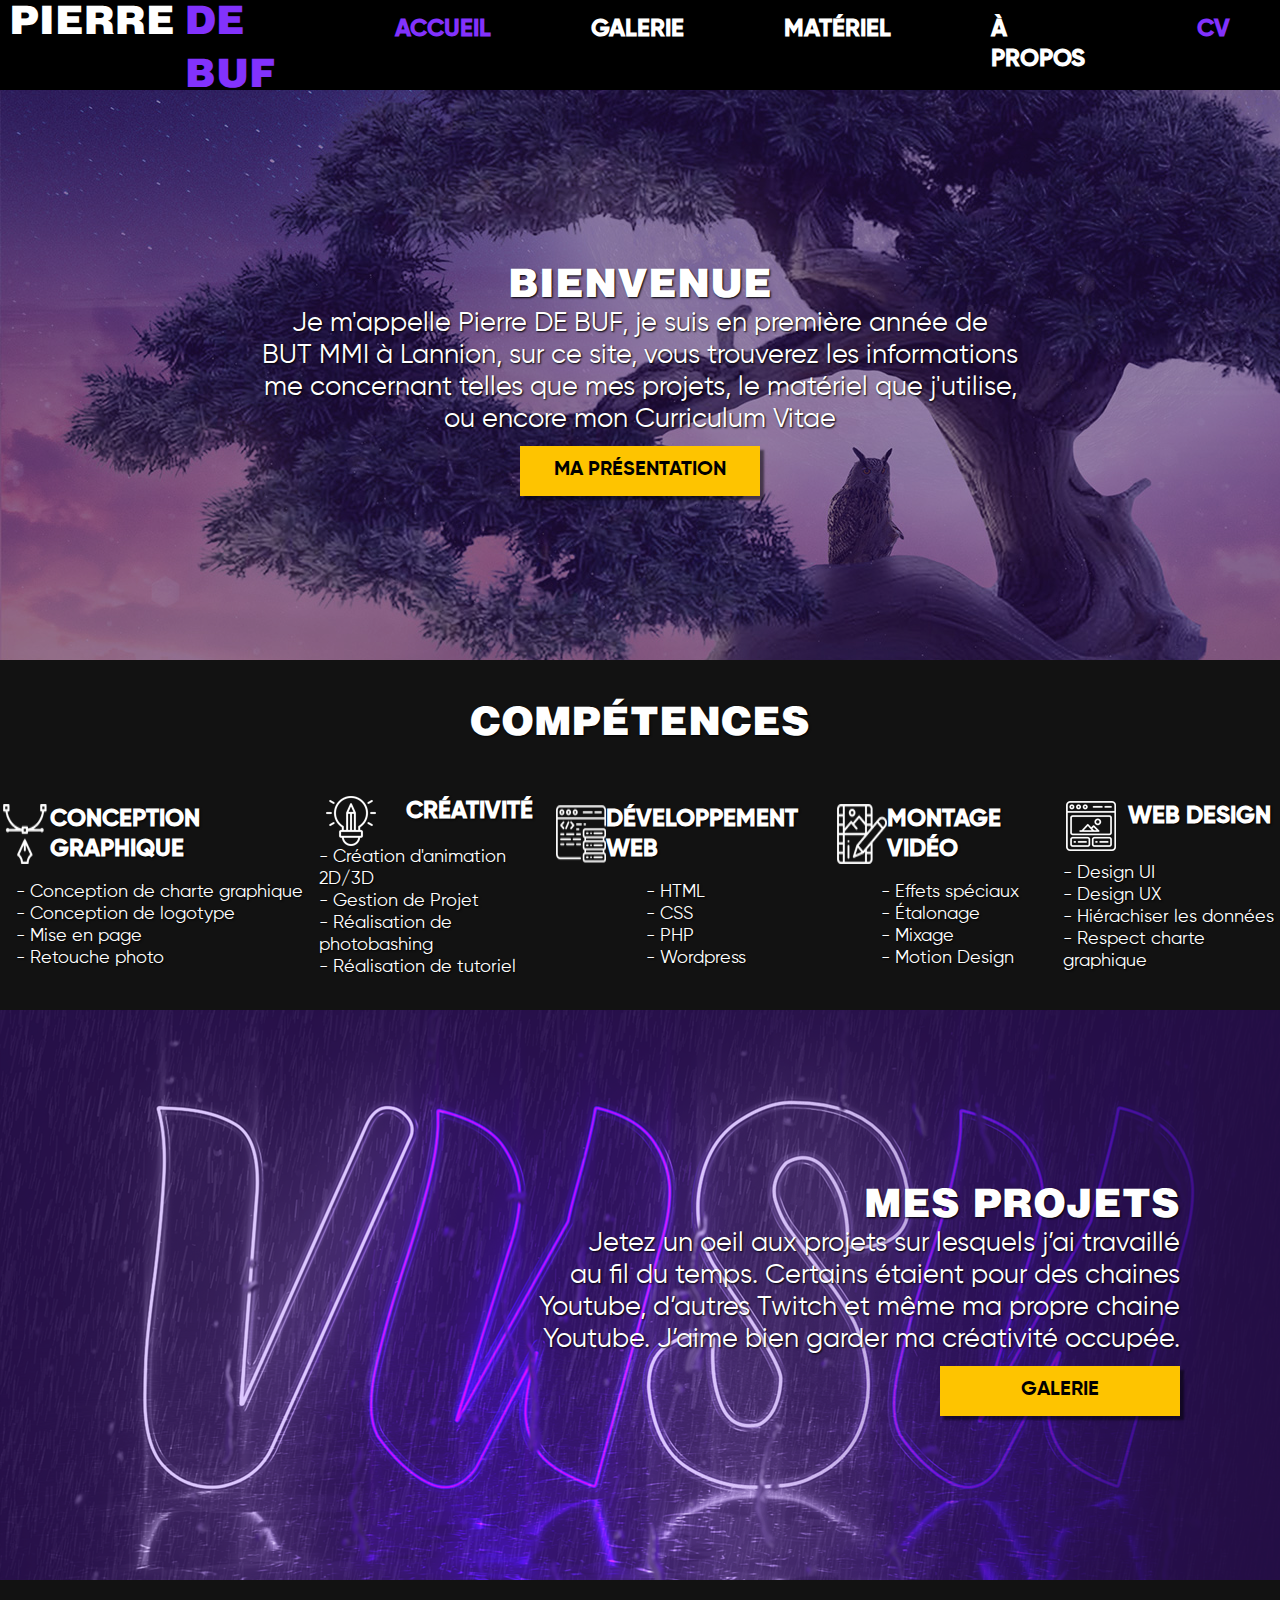
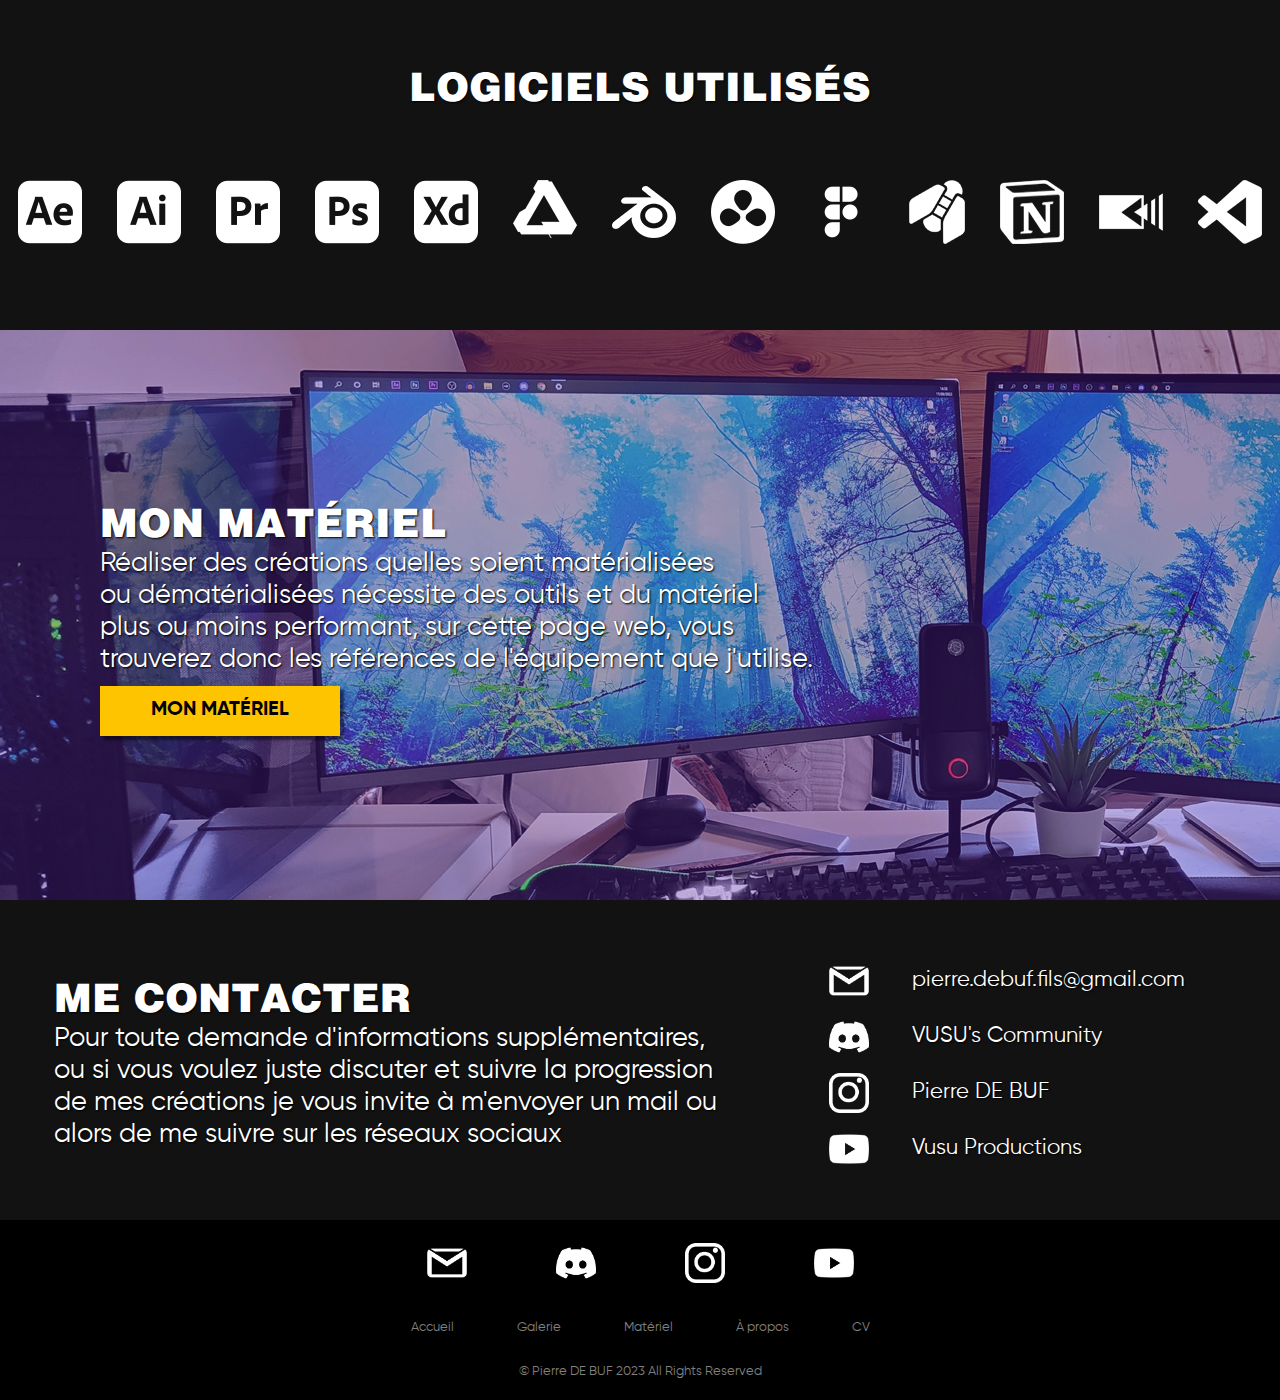
<file: index.html>
<!DOCTYPE html>
<html lang="fr">

<head>
    <meta charset="UTF-8">
    <title>Accueil | Pierre DE BUF</title>
    <link rel="stylesheet" href="css/accueil.css">
    <link rel="icon" sizes="192x192" href="asset/logofondnoir192.png">
</head>

<body>
    <!--bloc header de toutes les pages avec le menu de navigation-->
    <header>
        <!--logo clicable amenant vers la page d'accueil-->
        <a href="index.html">
            <div id="titre">
                <p>
                <h1>PIERRE</h1>
                <h1 id="debuf">DE BUF</h1>
                </p>
            </div>
        </a>
        <!--menu de navigation à travers le site-->
        <nav>
            <ul>
                <li><a href="index.html">
                        <h2 class="accueil">ACCUEIL</h2>
                    </a></li>
                <li><a href="créations.html">
                        <h2>GALERIE</h2>
                    </a></li>
                <li><a href="setup.html">
                        <h2>MATÉRIEL</h2>
                    </a></li>
                <li><a href="apropos.html">
                        <h2>À PROPOS</h2>
                    </a></li>
                <li><a href="asset/DE_BUF_Pierre_CV.pdf" target="blank">
                        <h2 class="accueil">CV</h2>
                    </a></li>
            </ul>
        </nav>
    </header>

    <!--bloc bienvenue de l'accueil avec texte de bienvenue-->
    <main>
        <div id="bienvenue">
            <div>
                <p>
                <h1>BIENVENUE</h1>
                </p>
                <p>Je m'appelle Pierre DE BUF, je suis en première année de <br>BUT MMI à Lannion, sur ce site, vous trouverez les informations <br>me concernant telles que mes projets, le matériel que j'utilise, <br>ou encore mon Curriculum Vitae </p>
                <!-- un bouton vers la page avec mon autobiographie -->
                <a href="apropos.html"><button>MA PRÉSENTATION</button></a>
            </div>
        </div>


        <!--bloc compétences de l'accueil avec les différentes catégories ainsi que les éléments qui y sont raccordés-->
        <div id="competences">
            <p>
            <h1>COMPÉTENCES</h1>
            </p>
            <div>
                <div id="conception">
                    <div>
                        <img src="asset/conceptionlogo.png" alt="">
                        <p><h2>CONCEPTION GRAPHIQUE</h2></p>
                    </div>
                    <div>
                        <p>- Conception de charte graphique<br>- Conception de logotype<br>- Mise en page<br>- Retouche
                            photo</p>
                    </div>
                </div>
                <div id="creatif">
                    <div>
                        <img src="asset/creativitelogo.png" alt="">
                        <p><h2>CRÉATIVITÉ</h2></p>
                    </div>
                    <div>
                        <p>- Création d'animation 2D/3D<br>- Gestion de Projet<br>- Réalisation de photobashing<br>-
                            Réalisation de tutoriel</p>
                    </div>
                </div>
                <div id="devweb">
                    <div>
                        <img src="asset/codelogo.png" alt="">
                        <p><h2>DÉVELOPPEMENT WEB</h2></p>
                    </div>
                    <div>
                        <p>- HTML<br>- CSS<br>- PHP<br>- Wordpress</p>
                    </div>
                </div>
                <div id="montagevideo">
                    <div>
                        <img src="asset/videologo.png" alt="">
                        <p><h2>MONTAGE VIDÉO</h2></p>
                    </div>
                    <div>
                        <p>- Effets spéciaux<br>- Étalonage<br>- Mixage<br>- Motion Design</p>
                    </div>
                </div>
                <div id="designweb">
                    <div>
                        <img src="asset/webdesignlogo.png" alt="">
                        <p><h2>WEB DESIGN</h2></p>
                    </div>
                    <div>
                        <p>- Design UI<br>- Design UX<br>- Hiérachiser les données<br>- Respect charte graphique</p>
                    </div>
                </div>
            </div>
        </div>


        <!--bloc création de l'accueil avec texte de description-->
        <div id="creations">
            <div>
                <p>
                <h1>MES PROJETS</h1>
                </p>
                <p>Jetez un oeil aux projets sur lesquels j’ai travaillé<br>au fil du temps. Certains étaient pour des
                    chaines<br>Youtube, d’autres Twitch et même ma propre chaine<br>Youtube. J’aime bien garder ma
                    créativité occupée.</p>
                <!-- bouton pour aller vers la page de galerie -->
                <a href="créations.html"><button>GALERIE</button></a>
            </div>
        </div>


        <!--bloc logiciels de l'accueil avec les logos des logiciels que j'utilise, cliquable qui vont vers la page des produits en ligne-->
        <div id="logiciels">
            <p>
            <h1>LOGICIELS UTILISÉS</h1>
            </p>
            <div>
                <a href="https://www.adobe.com/fr/products/aftereffects/landpb.html?gclid=CjwKCAiAr4GgBhBFEiwAgwORrZC9vWd-ppDzJUv_hPnBfhk5mK9t_Aui3Q_wawAP9esbPqz2Pn51IhoCw7IQAvD_BwE&mv=search&mv=search&sdid=MYYBRYZH&ef_id=CjwKCAiAr4GgBhBFEiwAgwORrZC9vWd-ppDzJUv_hPnBfhk5mK9t_Aui3Q_wawAP9esbPqz2Pn51IhoCw7IQAvD_BwE:G:s&s_kwcid=AL!3085!3!600183576446!e!!g!!after%20effect!1435912503!56537400619"
                    target="_blank">
                    <img src="asset/after-effects.png" alt="Adobe After Effect logo">
                </a>
                <a href="https://www.adobe.com/fr/products/illustrator.html?gclid=CjwKCAiAr4GgBhBFEiwAgwORrRmUA8HyAIKW6PgCLmi8M1yGVNE72KSZLrBjktm5QxjAkV4uZu63oRoC2ToQAvD_BwE&mv=search&mv=search&sdid=KCJMVLF6&ef_id=CjwKCAiAr4GgBhBFEiwAgwORrRmUA8HyAIKW6PgCLmi8M1yGVNE72KSZLrBjktm5QxjAkV4uZu63oRoC2ToQAvD_BwE:G:s&s_kwcid=AL!3085!3!600183673895!e!!g!!illustrator!1478148655!58836721124"
                    target="_blank">
                    <img src="asset/illustrator.png" alt="Adobe Illustrator logo">
                </a>
                <a href="https://www.adobe.com/fr/products/premiere/landpb.html?gclid=CjwKCAiAr4GgBhBFEiwAgwORrepm9GwpGwH-Yyy_B2BsmiUwXGcC_dYQMk11TpaWYTCOHTe-Lr9mlRoCCsoQAvD_BwE&mv=search&mv=search&sdid=LQLZT7BT&ef_id=CjwKCAiAr4GgBhBFEiwAgwORrepm9GwpGwH-Yyy_B2BsmiUwXGcC_dYQMk11TpaWYTCOHTe-Lr9mlRoCCsoQAvD_BwE:G:s&s_kwcid=AL!3085!3!600062563152!e!!g!!premier%20pro!1435912308!56537471939"
                    target="_blank">
                    <img src="asset/premiere-pro.png" alt="Adobe Première pro logo">
                </a>
                <a href="https://www.adobe.com/fr/products/photoshop/landpb.html?gclid=CjwKCAiAr4GgBhBFEiwAgwORrT1_7mwe08-ywXxsReB59-CJ6WtCuX3cAlkrj3ErlSgt_go1LWsEsBoChnMQAvD_BwE&mv=search&mv=search&sdid=LZ32SYVR&ef_id=CjwKCAiAr4GgBhBFEiwAgwORrT1_7mwe08-ywXxsReB59-CJ6WtCuX3cAlkrj3ErlSgt_go1LWsEsBoChnMQAvD_BwE:G:s&s_kwcid=AL!3085!3!341240721086!e!!g!!photoshop!1435912275!56537390339"
                    target="_blank">
                    <img src="asset/photoshop.png" alt="Adobe Photoshop logo">
                </a>
                <a href="https://helpx.adobe.com/fr/xd/get-started.html" target="_blank">
                    <img src="asset/xd.png" alt="Adobe XD logo">
                </a>
                <a href="https://affinity.serif.com/fr/" target="_blank">
                    <img src="asset/Affinity.png" alt="Affinity logo">
                </a>
                <a href="https://www.blender.org/" target="blank">
                    <img src="asset/Blender_logo.png" alt="Blender logo">
                </a>
                <a href="https://www.blackmagicdesign.com/fr/products/davinciresolve" target="_blank">
                    <img src="asset/davinci.png" alt="Davinciresolve logo">
                </a>
                <a href="https://www.figma.com/" target="_blank">
                    <img src="asset/figma.png" alt="Figma logo">
                </a>
                <a href="https://www.ganttproject.biz/" target="_blank">
                    <img src="asset/gantt.png" alt="Gantt Project logo">
                </a>
                <a href="https://www.notion.so/product?fredir=1" target="_blank">
                    <img src="asset/Notion.png" alt="Notion logo">
                </a>
                <a href="https://fr.cyberlink.com/products/powerdirector-video-editing-software/overview_fr_FR.html?affid=2581_-1_336_PDR-B&gclid=CjwKCAiAr4GgBhBFEiwAgwORrQv0mCcy_0xEPkQ8SbZjkDf4AhvpOCkNaNWzIcRaT0--XpFS1XufnhoCbJkQAvD_BwE"
                    target="_blank">
                    <img src="asset/powerdirector.png" alt="Cyberlink Powerdirector logo">
                </a>
                <a href="https://code.visualstudio.com/" target="_blank">
                    <img src="asset/visualstudiocode.png" alt="Visual studio code logo">
                </a>
            </div>
        </div>


        <!--bloc matériel de l'accueil avec texte de description-->
        <div id="matos">
            <div>
                <p>
                <h1>MON MATÉRIEL</h1>
                </p>
                <p>Réaliser des créations quelles soient matérialisées<br>ou dématérialisées nécessite des outils et du
                    matériel<br>plus ou moins performant, sur cette page web, vous <br>trouverez donc les références de
                    l'équipement que j'utilise.</p>
                <!-- bouton qui amène vers la page où est répétorié tout mon matériel -->
                <a href="setup.html"><button>MON MATÉRIEL</button></a>
            </div>
        </div>


        <!--bloc de contact de l'accueil avec texte et les logos des réseaux sociaux -->
        <div id="contact">
            <div>
                <p>
                <h1>ME CONTACTER</h1>
                </p>
                <p>Pour toute demande d'informations supplémentaires,<br> ou si vous voulez juste discuter et suivre la progression <br>de mes créations je vous invite à m'envoyer un mail ou<br> alors de me suivre sur les réseaux sociaux
            </div>
            <div id="images">
                <!-- logos et textes de mes réseaux/adresse mail cliquables, ouvrant une nouvelle page vers le lien sélectionné avec les noms sur les différentes réseaux -->
                <div class="reseaux">
                    <a href="mailto:pierre.debuf.fils@gmail.com" target="blank"><img src="asset/gmailicon.png" alt="icone mail"><p>pierre.debuf.fils@gmail.com</p></a>
                </div>
                <div class="reseaux">
                    <a href="https://discord.gg/6jMq8yTCny" target="blank"><img src="asset/discord-icon.png" alt="icone discord"><p>VUSU's Community</p></a>
                </div>
                <div class="reseaux">
                    <a href="https://www.instagram.com/vusu_productions/" target="blank"><img src="asset/instagram.png" alt="icone instagram"><p>Pierre DE BUF</p></a>
                </div>
                <div class="reseaux">
                    <a href="https://youtube.com/@VusuProductions" target="blank"><img src="asset/youtube-icon.png" alt="icone youtube"><p>Vusu Productions</p></a>
                </div>
            </div>
        </div>
    </main>

    <!--bloc footer disponible sur toutes les pages avec les logos clicquables vers les réseaux, ainsi qu'un autre menu de navigation-->
    <footer>
        <div class="footer">
            <!--logos des réseaux sociaux et gmail qui amènent sur une nouvelle page suivant le lien-->
            <div class="row">
                <a href="mailto:pierre.debuf.fils@gmail.com" target="_blank"><img src="asset/gmailicon.png" alt="mail logo"></a>
                <a href="https://discord.gg/6jMq8yTCny" target="_blank"><img src="asset/discord-icon.png" alt="discord logo"></a>
                <a href="https://www.instagram.com/vusu_productions/" target="_blank"><img src="asset/instagram.png"alt="instagram logo"></a>
                <a href="https://youtube.com/@VusuProductions" target="_blank"><img src="asset/youtube-icon.png" alt="youtube logo"></a>
            </div>
            <!--second menu de navigation du site-->
            <div class="row">
                <ul>
                    <li><a href="index.html">Accueil</a></li>
                    <li><a href="créations.html">Galerie</a></li>
                    <li><a href="setup.html">Matériel</a></li>
                    <li><a href="apropos.html">À propos</a></li>
                    <li><a href="asset/DE_BUF_Pierre_CV.pdf">CV</a></li>
                </ul>
            </div>

            <div class="row">
                © Pierre DE BUF 2023 All Rights Reserved
            </div>
        </div>
    </footer>
</body>

</html>
</file>
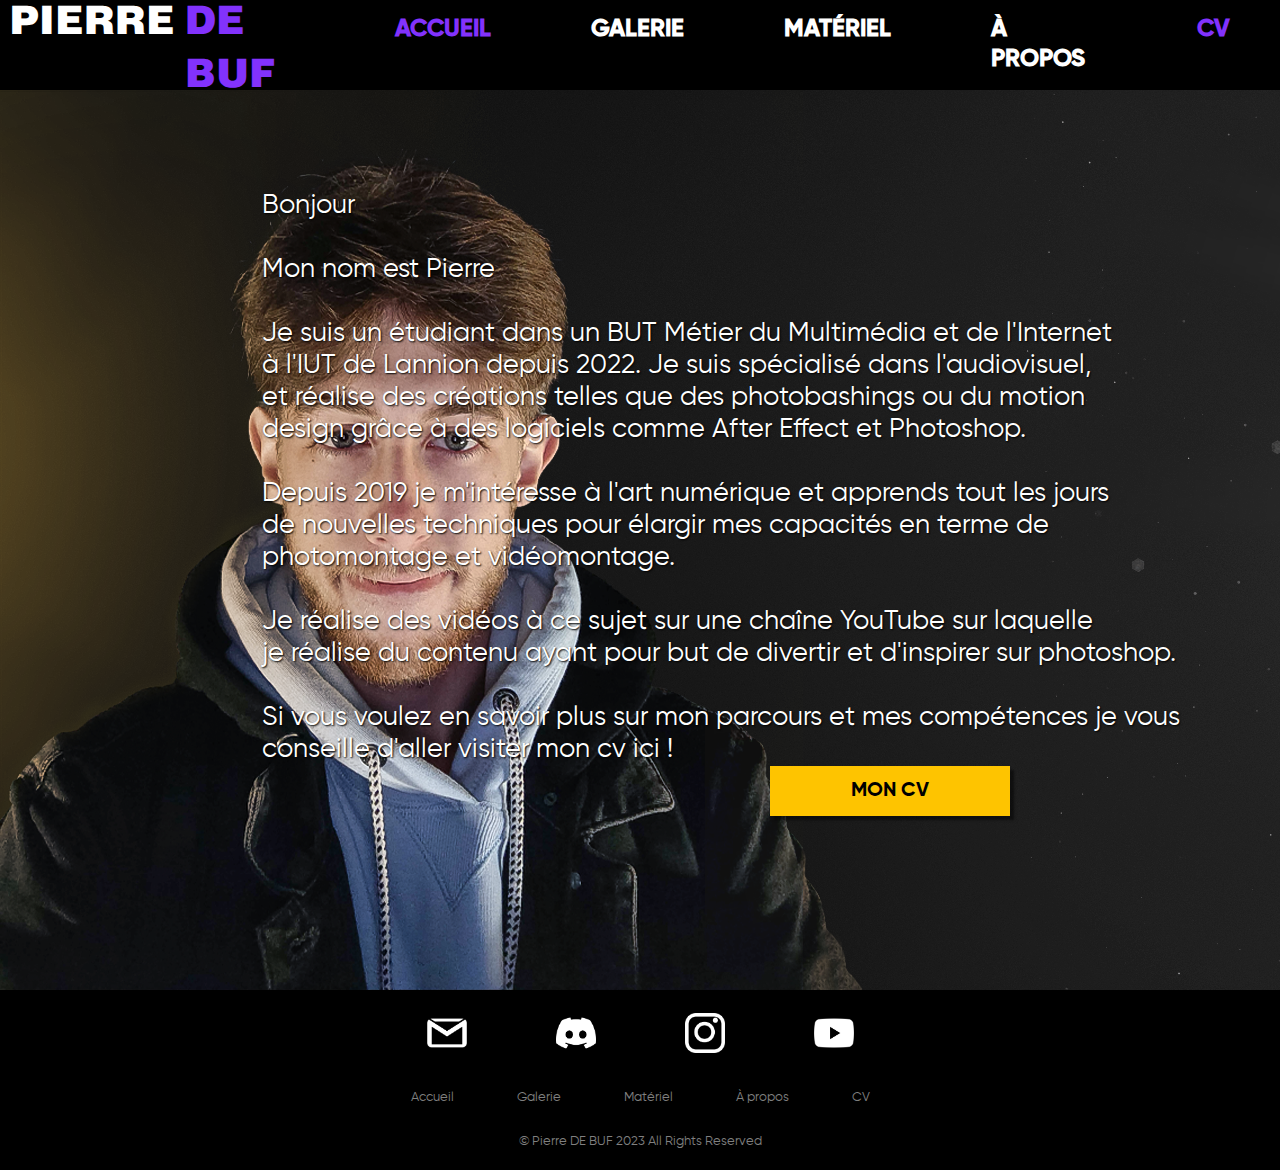
<file: apropos.html>
<!DOCTYPE html>
<html lang="fr">

<head>
    <meta charset="UTF-8">
    <title>À propos | Pierre DE BUF</title>
    <link rel="stylesheet" href="css/contenu.css">
    <link rel="icon" sizes="192x192" href="asset/logofondnoir192.png">

</head>

<body>
    <!--bloc header de toutes les pages avec le menu de navigation-->
    <header>
        <!--logo clicable amenant vers la page d'accueil-->
        <a href="index.html">
            <div id="titre">
                <p>
                <h1>PIERRE</h1>
                <h1 id="debuf">DE BUF</h1>
                </p>
            </div>
        </a>
        <!--menu de navigation à travers le site-->
        <nav>
            <ul>
                <li><a href="index.html">
                        <h2 class="accueil">ACCUEIL</h2>
                    </a></li>
                <li><a href="créations.html">
                        <h2>GALERIE</h2>
                    </a></li>
                <li><a href="setup.html">
                        <h2>MATÉRIEL</h2>
                    </a></li>
                <li><a href="apropos.html">
                        <h2>À PROPOS</h2>
                    </a></li>
                <li><a href="asset/DE_BUF_Pierre_CV.pdf" target="_blank">
                        <h2 class="accueil">CV</h2>
                    </a></li>
            </ul>
        </nav>
    </header>
    <main>
        <!--texte d'autobiographie-->
        <div id="texte">
            <p>Bonjour<br><br>
                Mon nom est Pierre <br><br>

                Je suis un étudiant dans un BUT Métier du Multimédia et de l'Internet<br> à l'IUT de Lannion depuis
                2022. Je suis spécialisé dans l'audiovisuel,<br> et réalise des créations telles que des photobashings
                ou du motion<br> design grâce à des logiciels comme After Effect et Photoshop.<br><br>Depuis 2019 je
                m'intéresse à l'art numérique et apprends tout les jours<br> de nouvelles techniques pour élargir mes
                capacités en terme de<br> photomontage et vidéomontage.<br><br>Je réalise des vidéos à ce sujet sur une
                chaîne YouTube sur laquelle<br> je réalise du contenu ayant pour but de divertir et d'inspirer sur
                photoshop. <br><br> Si vous voulez en savoir plus sur mon parcours et mes compétences je vous<br>
                conseille d'aller visiter mon cv ici !</p>
            <!-- Bouton amenant vers mon cv sur une nouvelle page -->
            <a href="asset/DE_BUF_Pierre_CV.pdf" target="blank"><button>MON CV</button></a>
        </div>

    </main>

    <!--bloc footer disponible sur toutes les pages avec les logos clicquables vers les réseaux, ainsi qu'un autre menu de navigation-->
    <footer>
        <div class="footer">
            <!--logos des réseaux sociaux et gmail qui amènent sur une nouvelle page suivant le lien-->
            <div class="row">
                <a href="mailto:pierre.debuf.fils@gmail.com" target="_blank"><img src="asset/gmailicon.png" alt="mail logo"></a>
                <a href="https://discord.gg/6jMq8yTCny" target="_blank"><img src="asset/discord-icon.png" alt="discord logo"></a>
                <a href="https://www.instagram.com/vusu_productions/" target="_blank"><img src="asset/instagram.png"
                        alt="instagram logo"></a>
                <a href="https://youtube.com/@VusuProductions" target="_blank"><img src="asset/youtube-icon.png" alt="youtube logo"></a>
            </div>
            <!--second menu de navigation du site-->
            <div class="row">
                <ul>
                    <li><a href="index.html">Accueil</a></li>
                    <li><a href="créations.html">Galerie</a></li>
                    <li><a href="setup.html">Matériel</a></li>
                    <li><a href="apropos.html">À propos</a></li>
                    <li><a href="asset/DE_BUF_Pierre_CV.pdf">CV</a></li>
                </ul>
            </div>

            <div class="row">
                © Pierre DE BUF 2023 All Rights Reserved
            </div>
        </div>
    </footer>
</body>

</html>
</file>
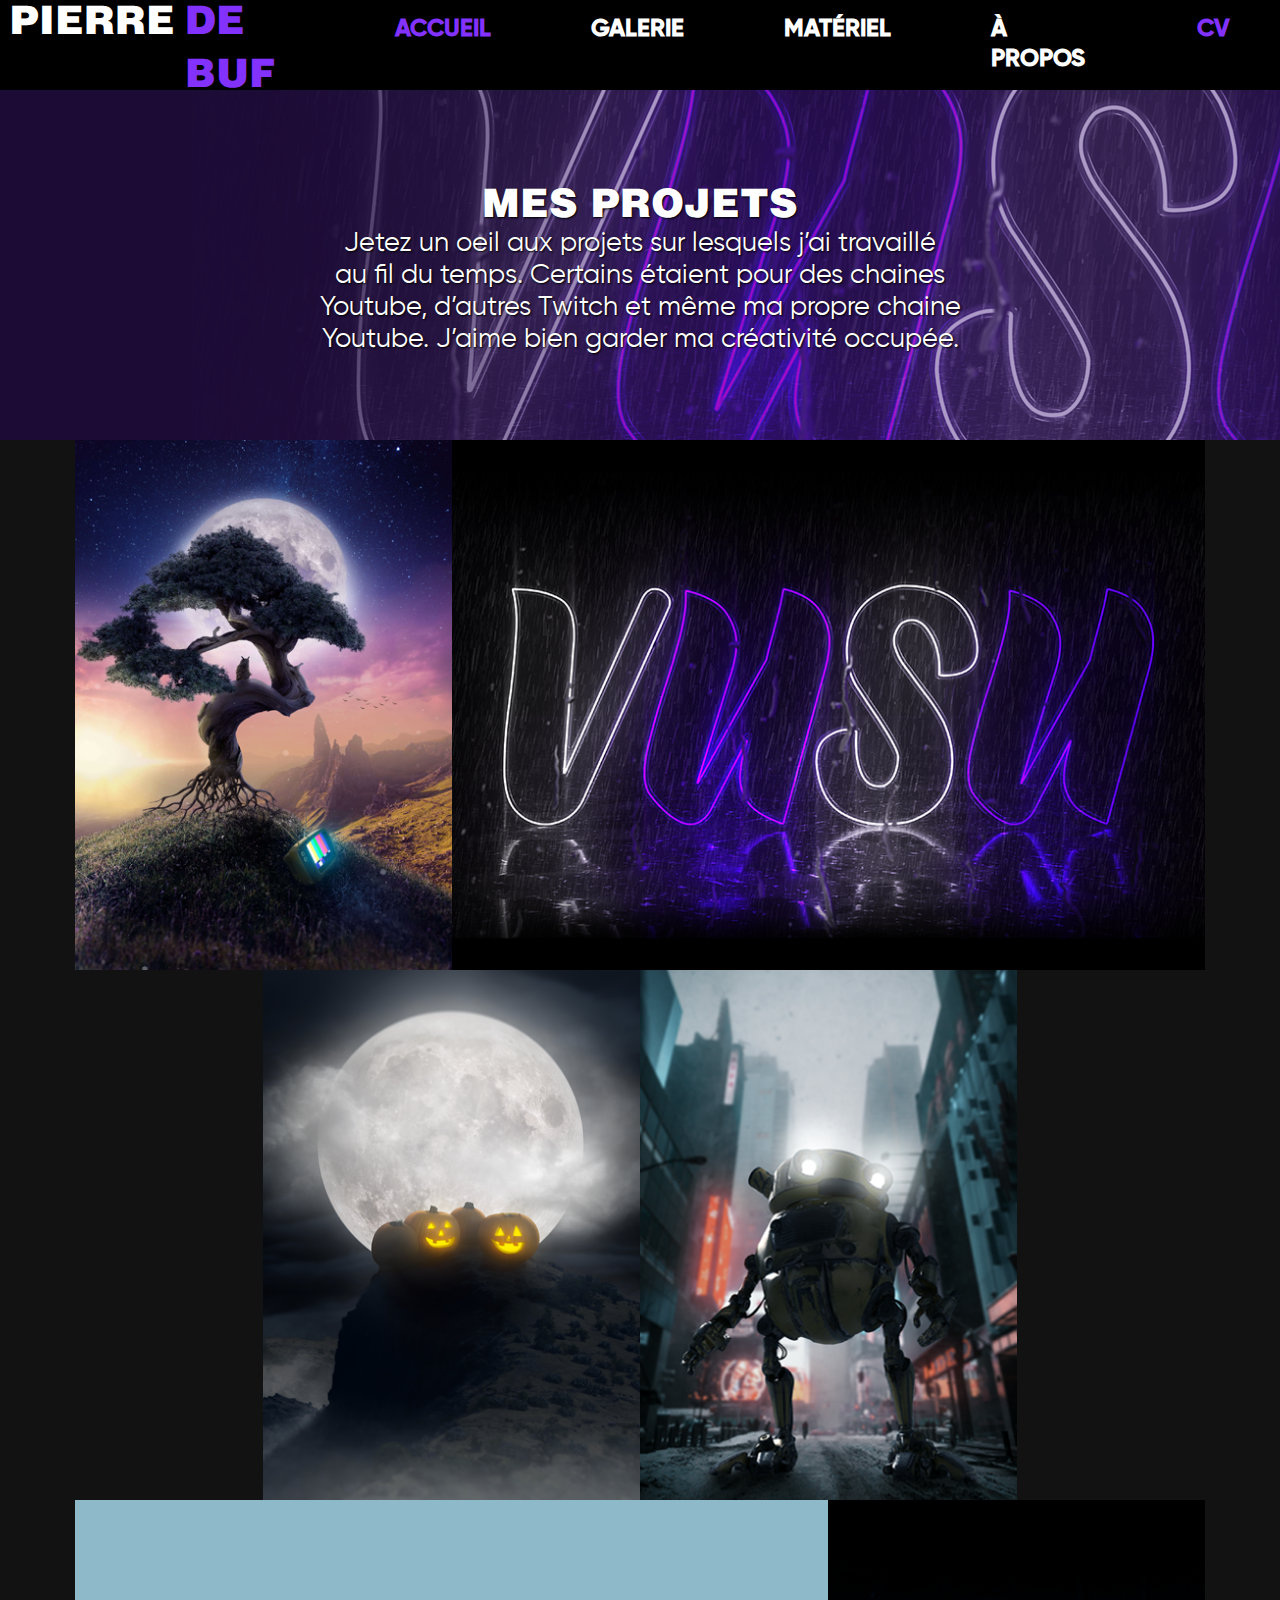
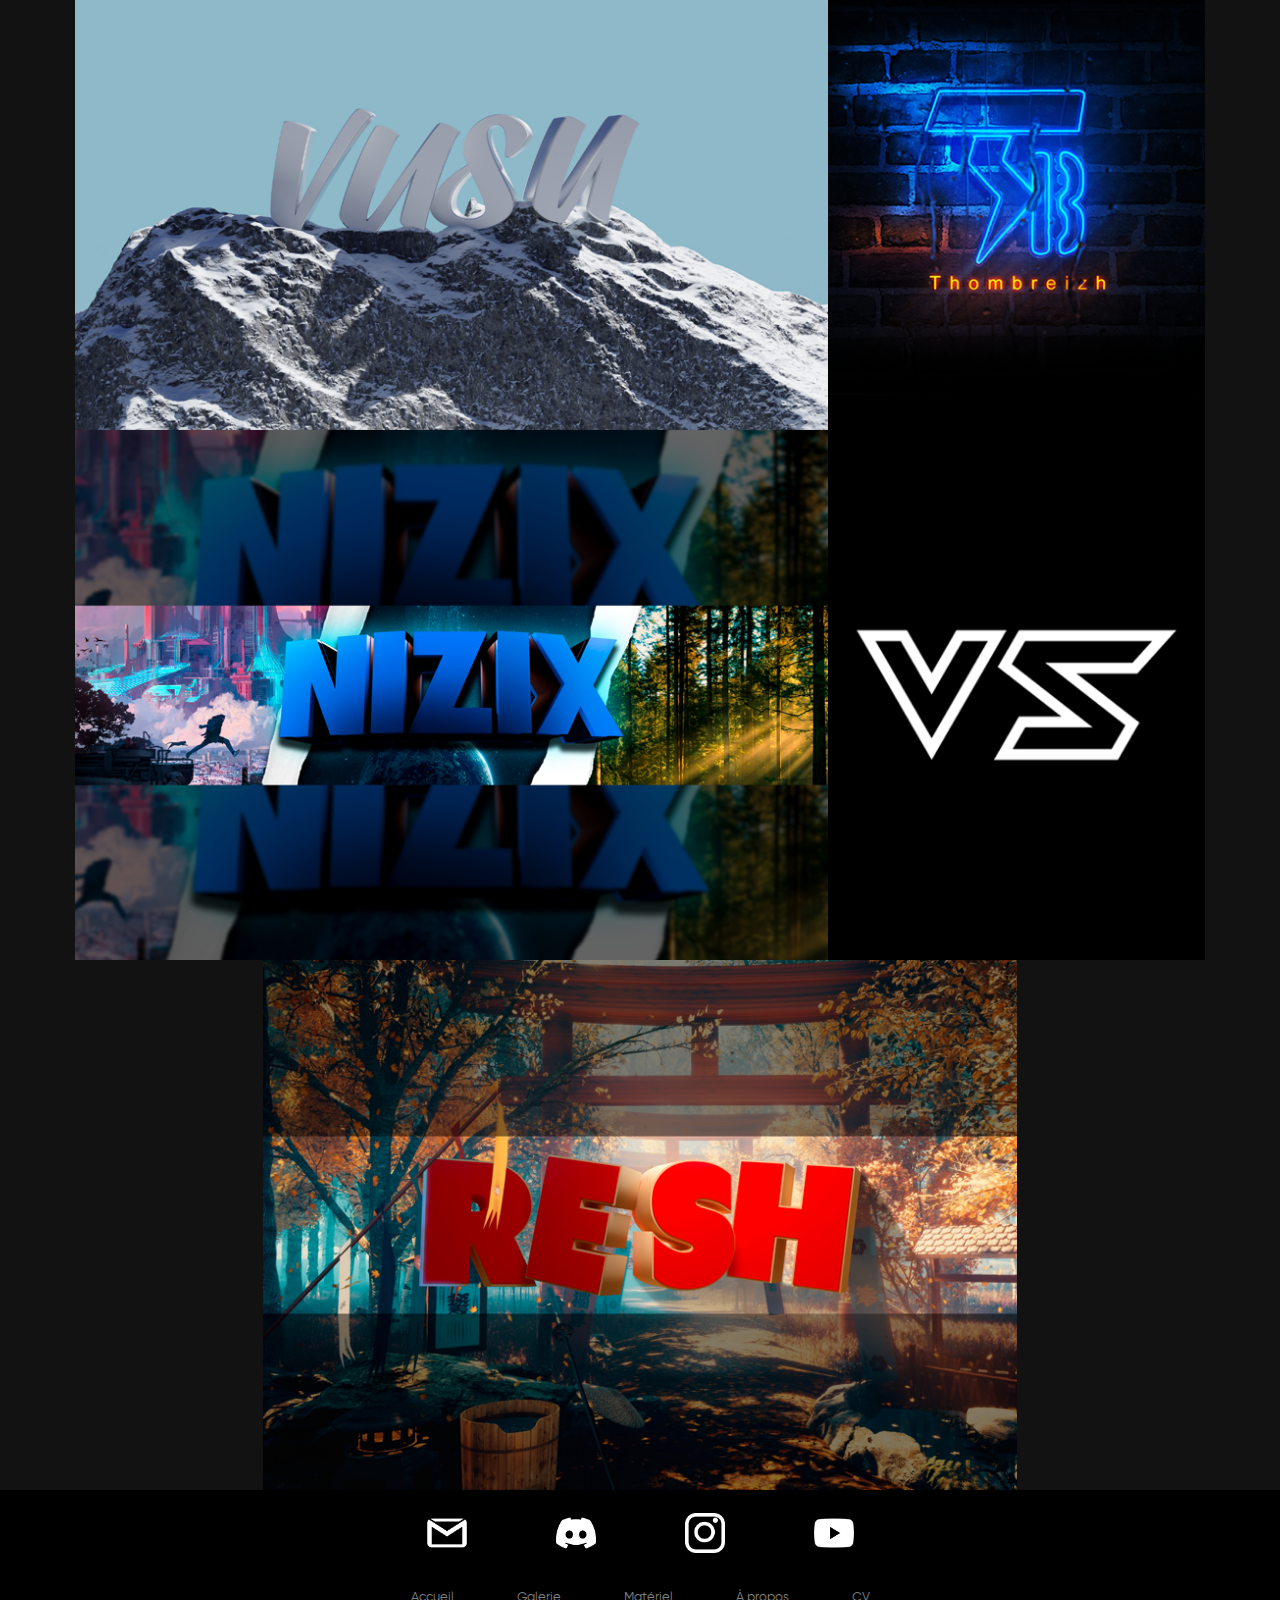
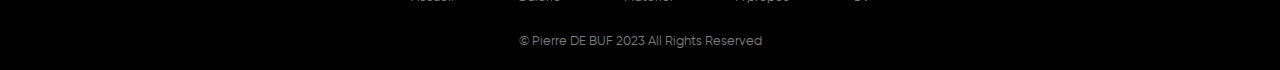
<file: créations.html>
<!DOCTYPE html>
<html lang="fr">

<head>
    <meta charset="UTF-8">
    <title>Galerie | Pierre DE BUF</title>
    <link rel="stylesheet" href="css/contenu.css">
    <link rel="icon" sizes="192x192" href="asset/logofondnoir192.png">
</head>

<body>
    <!--bloc header de toutes les pages avec le menu de navigation-->
    <header>
        <!--logo clicable amenant vers la page d'accueil-->
        <a href="index.html">
            <div id="titre">
                <p>
                <h1>PIERRE</h1>
                <h1 id="debuf">DE BUF</h1>
                </p>
            </div>
        </a>
        <!--menu de navigation à travers le site-->
        <nav>
            <ul>
                <li><a href="index.html">
                        <h2 class="accueil">ACCUEIL</h2>
                    </a></li>
                <li><a href="créations.html">
                        <h2>GALERIE</h2>
                    </a></li>
                <li><a href="setup.html">
                        <h2>MATÉRIEL</h2>
                    </a></li>
                <li><a href="apropos.html">
                        <h2>À PROPOS</h2>
                    </a></li>
                <li><a href="asset/DE_BUF_Pierre_CV.pdf" target="_blank">
                        <h2 class="accueil">CV</h2>
                    </a></li>
            </ul>
        </nav>
    </header>

    <main>
        <!--bloc bandeau descriptif de la page avec le même texte descriptif présent sur la page d'accueil-->
        <div id="creations">
            <div>
                <p>
                <h1>MES PROJETS</h1>
                </p>
                <p>Jetez un oeil aux projets sur lesquels j’ai travaillé<br>au fil du temps. Certains étaient pour des
                    chaines<br>Youtube, d’autres Twitch et même ma propre chaine<br>Youtube. J’aime bien garder ma
                    créativité occupée.</p>
            </div>
        </div>
        <!--bloc projets de la galerie avec les images que j'ai produites, avec leur descriptions qui s'afficheront en hover lors d'un survol de l'image-->
        <div id="projets">
            <div class="image">
                <img class="image__img" src="asset/galerie/photobashing_arbre.png" alt="photobashing_arbre">
                <div class="image__overlay image__overlay--primary">
                    <div class="image__title"><p>Arbre Flottant</p></div>
                    <p class="image__description">
                        LOGICIEL(S) UTILISÉ(S):<br>Photoshop, Envato Elements<br><br>
                        DATE DE RÉALISATION:<br>24/01/2023<br><br>
                        CONTEXTE:<br>Photobashing, Loisir, Thème Mystique
                    </p>
                </div>
            </div>
            <div class="image">
                <img class="image__img" src="asset/galerie/wallpaper_néon.png" alt="wallpaper_néon">
                <div class="image__overlay image__overlay--primary">
                    <div class="image__title"><p>Néon VUSU</p></div>
                    <p class="image__description">
                        LOGICIEL(S) UTILISÉ(S):<br>After Effect, Photoshop<br><br>
                        DATE DE RÉALISATION:<br>01/11/2022<br><br>
                        CONTEXTE:<br>Compositing, Wallpaper, Loisir, Atmoshère pluvieuse, Réaliste<br><br>
                        POLICE D'ÉCRITURE:<br>Raphtalia
                    </p>
                </div>
            </div>
            <div class="image">
                <img class="image__img" src="asset/galerie/wallpaper_halloween.png" alt="wallpaper_halloween">
                <div class="image__overlay image__overlay--primary">
                    <div class="image__title"><p>Citrouilles géantes</p></div>
                    <p class="image__description">
                        LOGICIEL(S) UTILISÉ(S):<br>Photoshop, Envato Elements<br><br>
                        DATE DE RÉALISATION:<br>29/09/2022<br><br>
                        CONTEXTE:<br>Photobashing, Loisir, Surréaliste, Halloween
                    </p>
                </div>
            </div>
            <div class="image">
                <img class="image__img" src="asset/galerie/wallpaper_robot.png" alt="wallpaper_robot">
                <div class="image__overlay image__overlay--primary">
                    <div class="image__title"><p>Robot invasif</p></div>
                    <p class="image__description">
                        LOGICIEL(S) UTILISÉ(S):<br>Photoshop, Envato Elements<br><br>
                        DATE DE RÉALISATION:<br>14/09/2022<br><br>
                        CONTEXTE:<br>Photobashing, Loisir, Surréaliste
                    </p>
                </div>
            </div>
            <div class="image">
                <img class="image__img" src="asset/galerie/wallpaper_montagne.png" alt="wallpaper_montagne">
                <div class="image__overlay image__overlay--primary">
                    <div class="image__title"><p>Bannière VUSU</p></div>
                    <p class="image__description">
                        LOGICIEL(S) UTILISÉ(S):<br>Photoshop, Blender<br><br>
                        DATE DE RÉALISATION:<br>12/04/2022<br><br>
                        CONTEXTE:<br>Identité visuelle Youtube, Loisir, Thème Nature<br><br>
                        POLICE D'ÉCRITURE:<br>Hughs
                    </p>
                </div>
            </div>
            <div class="image">
                <img class="image__img" src="asset/galerie/logoThombreizh.png" alt="logoThombreizh">
                <div class="image__overlay image__overlay--primary">
                    <div class="image__title"><p>Logo Thombreizh</p></div>
                    <p class="image__description">
                        LOGICIEL(S) UTILISÉ(S):<br>After Effect<br><br>
                        DATE DE RÉALISATION:<br>23/11/2021<br><br>
                        CONTEXTE:<br>Identité visuelle Twitch, Client, Thème Néon<br><br>
                        POLICE D'ÉCRITURE:<br>Arial
                    </p>
                </div>
            </div>
            <div class="image">
                <img class="image__img" src="asset/galerie/bannière_Nizix.png" alt="bannière_Nizix">
                <div class="image__overlay image__overlay--primary">
                    <div class="image__title"><p>Bannière Nizix</p></div>
                    <p class="image__description">
                        LOGICIEL(S) UTILISÉ(S):<br>Photoshop, Blender<br><br>
                        DATE DE RÉALISATION:<br>05/07/2021<br><br>
                        CONTEXTE:<br>Identité visuelle YouTube, Client<br><br>
                        POLICE D'ÉCRITURE:<br>Tondu Beta
                    </p>
                </div>
            </div>
            <div class="image">
                <img class="image__img" src="asset/galerie/logoVS.png" alt="logoVS">
                <div class="image__overlay image__overlay--primary">
                    <div class="image__title"><p>Logo VUSU</p></div>
                    <p class="image__description">
                        LOGICIEL(S) UTILISÉ(S):<br>Photoshop<br><br>
                        DATE DE RÉALISATION:<br>18/12/2021<br><br>
                        CONTEXTE:<br>Identité visuelle, Loisir, Professionnel<br><br>
                    </p>
                </div>
            </div>
            <div class="image">
                <img class="image__img" src="asset/galerie/bannière_resh.png" alt="bannière_resh">
                <div class="image__overlay image__overlay--primary">
                    <div class="image__title"><p>Bannière Resh</p></div>
                    <p class="image__description">
                        LOGICIEL(S) UTILISÉ(S):<br>Photoshop, Blender<br><br>
                        DATE DE RÉALISATION:<br>17/05/2021<br><br>
                        CONTEXTE:<br>Identité visuelle YouTube, Client, Thème manga<br><br>
                        POLICE D'ÉCRITURE:<br>Tondu Beta
                    </p>
                </div>
            </div>
        </div>
    </main>



    <!--bloc footer disponible sur toutes les pages avec les logos clicquables vers les réseaux, ainsi qu'un autre menu de navigation-->
    <footer>
        <div class="footer">
            <!--logos des réseaux sociaux et gmail qui amènent sur une nouvelle page suivant le lien-->
            <div class="row">
                <a href="mailto:pierre.debuf.fils@gmail.com" target="_blank"><img src="asset/gmailicon.png" alt="mail logo"></a>
                <a href="https://discord.gg/6jMq8yTCny" target="_blank"><img src="asset/discord-icon.png" alt="discord logo"></a>
                <a href="https://www.instagram.com/vusu_productions/" target="_blank"><img src="asset/instagram.png"
                        alt="instagram logo"></a>
                <a href="https://youtube.com/@VusuProductions" target="_blank"><img src="asset/youtube-icon.png" alt="youtube logo"></a>
            </div>
            <!--second menu de navigation du site-->
            <div class="row">
                <ul>
                    <li><a href="index.html">Accueil</a></li>
                    <li><a href="créations.html">Galerie</a></li>
                    <li><a href="setup.html">Matériel</a></li>
                    <li><a href="apropos.html">À propos</a></li>
                    <li><a href="asset/DE_BUF_Pierre_CV.pdf">CV</a></li>
                </ul>
            </div>

            <div class="row">
                © Pierre DE BUF 2023 All Rights Reserved
            </div>
        </div>
    </footer>
</body>

</html>
</file>
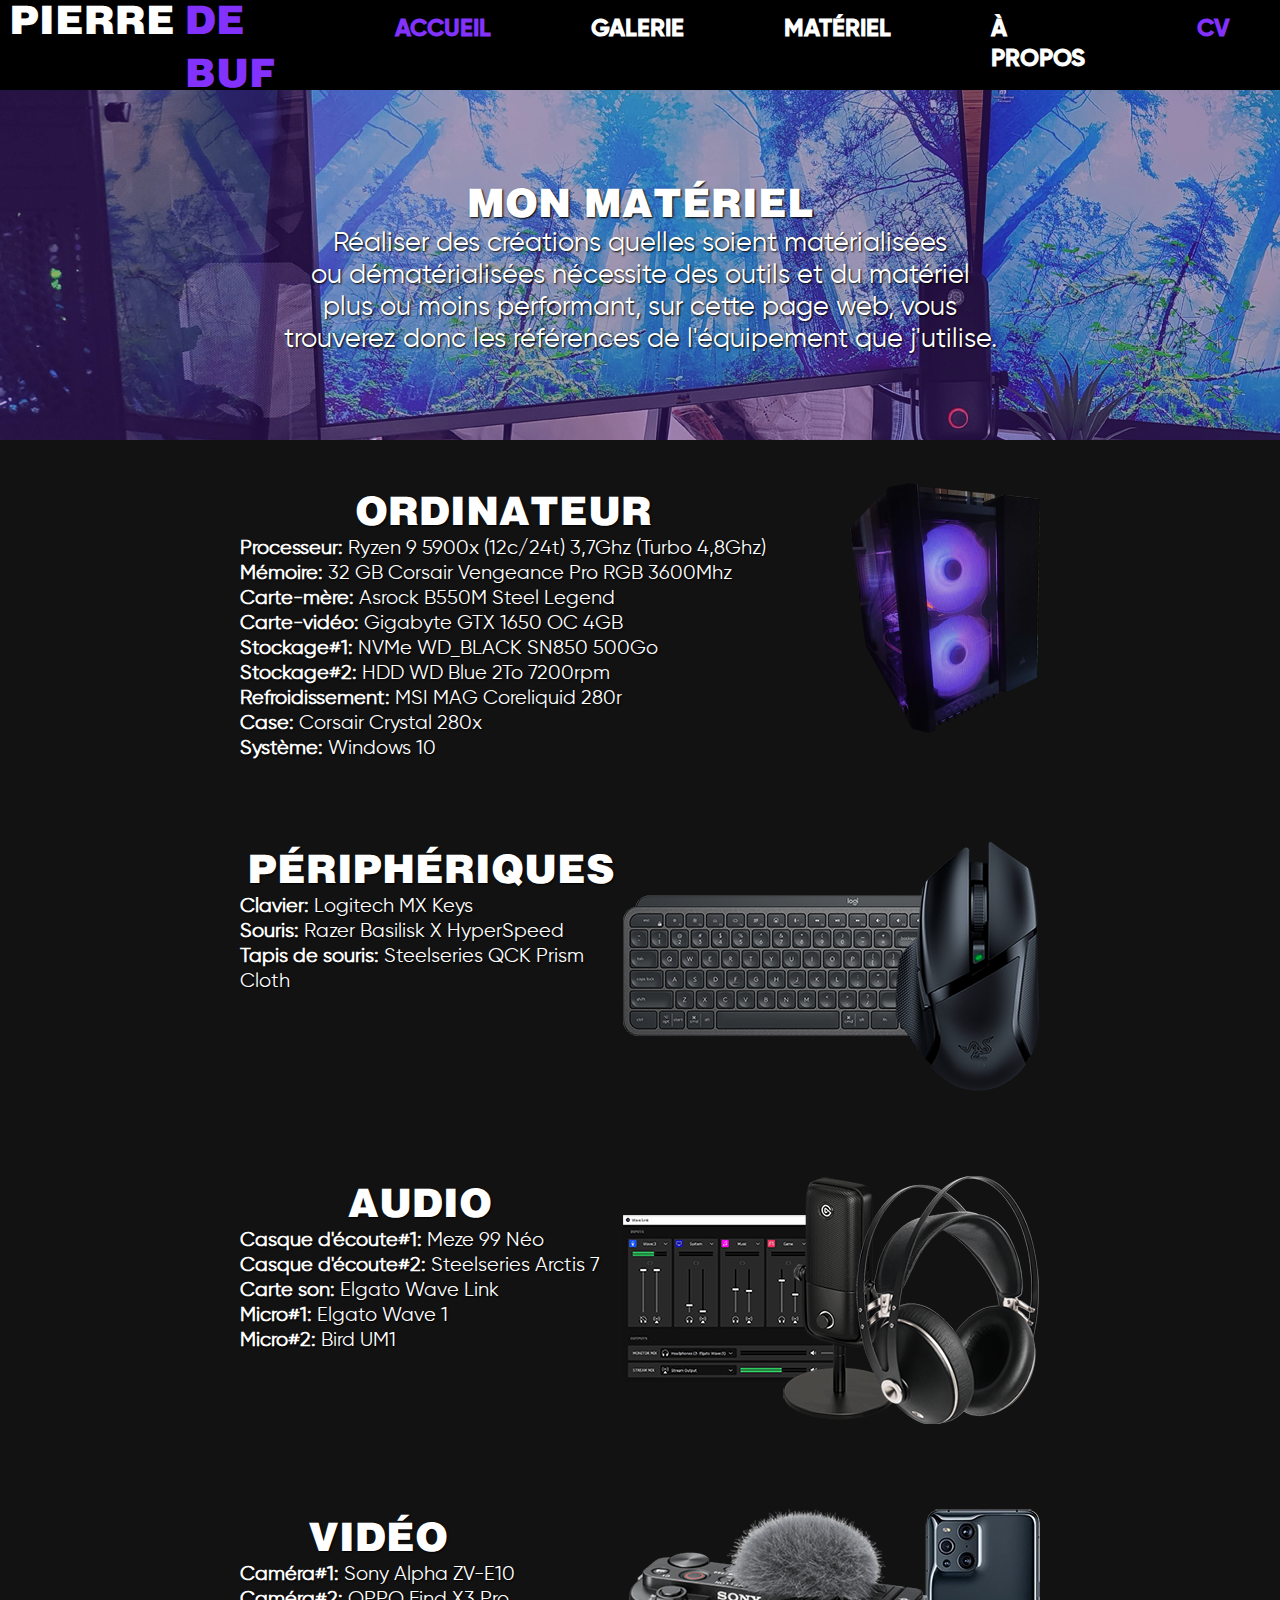
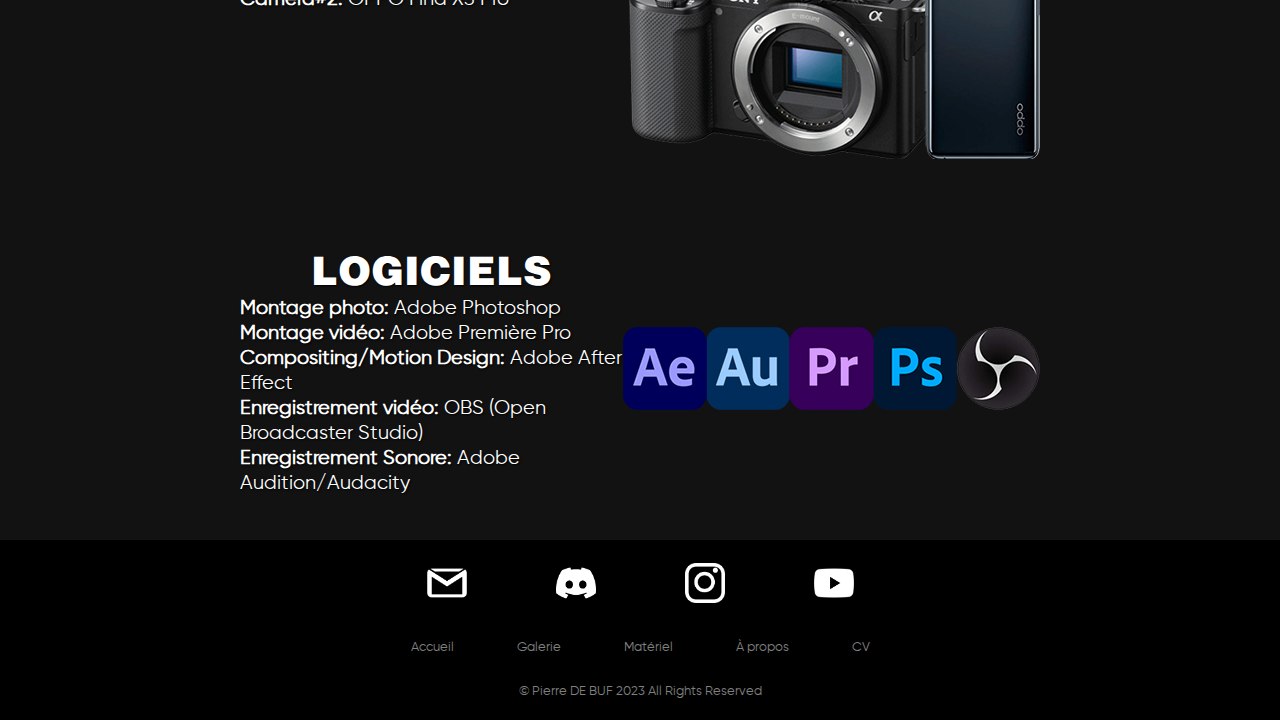
<file: setup.html>
<!DOCTYPE html>
<html lang="fr">

<head>
    <meta charset="UTF-8">
    <title>Matériel | Pierre DE BUF</title>
    <link rel="stylesheet" href="css/contenu.css">
    <link rel="icon" sizes="192x192" href="asset/logofondnoir192.png">

</head>

<body>
    <!--bloc header de toutes les pages avec le menu de navigation-->
    <header>
        <!--logo clicable amenant vers la page d'accueil-->
        <a href="index.html">
            <div id="titre">
                <p>
                <h1>PIERRE</h1>
                <h1 id="debuf">DE BUF</h1>
                </p>
            </div>
        </a>
        <!--menu de navigation à travers le site-->
        <nav>
            <ul>
                <li><a href="index.html">
                        <h2 class="accueil">ACCUEIL</h2>
                    </a></li>
                <li><a href="créations.html">
                        <h2>GALERIE</h2>
                    </a></li>
                <li><a href="setup.html">
                        <h2>MATÉRIEL</h2>
                    </a></li>
                <li><a href="apropos.html">
                        <h2>À PROPOS</h2>
                    </a></li>
                <li><a href="asset/DE_BUF_Pierre_CV.pdf" target="_blank">
                        <h2 class="accueil">CV</h2>
                    </a></li>
            </ul>
        </nav>
    </header>
    <main>
        <!--bloc bandeau descriptif de la page avec le même texte descriptif présent sur la page d'accueil-->
        <div id="matos">
            <div>
                <p>
                <h1>MON MATÉRIEL</h1>
                </p>
                <p>Réaliser des créations quelles soient matérialisées<br>ou dématérialisées nécessite des outils et du
                    matériel<br>plus ou moins performant, sur cette page web, vous <br>trouverez donc les références de
                    l'équipement que j'utilise.</p>
            </div>
        </div>
        <!--bloc liste de la page de matériel avec les catégories d'objets et les rélérences du matériel que j'utilise-->
        <div id="liste">
            <div class="classe">
                <div class="un">
                    <h1>ORDINATEUR</h1>
                    <p><strong>Processeur: </strong>Ryzen 9 5900x (12c/24t) 3,7Ghz (Turbo 4,8Ghz)<br>
                        <strong>Mémoire: </strong>32 GB Corsair Vengeance Pro RGB 3600Mhz<br>
                        <strong>Carte-mère: </strong>Asrock B550M Steel Legend<br>
                        <strong>Carte-vidéo: </strong>Gigabyte GTX 1650 OC 4GB<br>
                        <strong>Stockage#1: </strong>NVMe WD_BLACK SN850 500Go<br>
                        <strong>Stockage#2: </strong>HDD WD Blue 2To 7200rpm<br>
                        <strong>Refroidissement: </strong>MSI MAG Coreliquid 280r<br>
                        <strong>Case: </strong>Corsair Crystal 280x<br>
                        <strong>Système: </strong>Windows 10
                    </p>
                </div>
                <div class="deux"><img src="asset/pc.png" alt="ordinateur"></div>
            </div>
            <div class="classe">
                <div class="un">

                    <h1>PÉRIPHÉRIQUES</h1>
                    <p><strong>Clavier: </strong>Logitech MX Keys<br>
                        <strong>Souris: </strong>Razer Basilisk X HyperSpeed<br>
                        <strong>Tapis de souris: </strong>Steelseries QCK Prism Cloth
                    </p>
                </div>
                <div class="deux"><img src="asset/periph.png" alt="périphériques"></div>
            </div>
            <div class="classe">
                <div class="un">
                    <h1>AUDIO</h1>
                    <p><strong>Casque d'écoute#1: </strong>Meze 99 Néo<br>
                        <strong>Casque d'écoute#2: </strong>Steelseries Arctis 7<br>
                        <strong>Carte son: </strong>Elgato Wave Link<br>
                        <strong>Micro#1: </strong>Elgato Wave 1<br>
                        <strong>Micro#2: </strong>Bird UM1
                    </p>
                </div>
                <div class="deux"><img src="asset/audio.png" alt="matériel audio"></div>
            </div>
            <div class="classe">
                <div class="un">

                    <h1>VIDÉO</h1>
                    <p><strong>Caméra#1: </strong>Sony Alpha ZV-E10<br>
                        <strong>Caméra#2: </strong>OPPO Find X3 Pro<br>

                    </p>
                </div>
                <div class="deux"><img src="asset/videocam.png" alt="matériel vidéo"></div>
            </div>

            <div class="classe">
                <div class="un">
                    <h1>LOGICIELS</h1>
                    <p><strong>Montage photo: </strong>Adobe Photoshop<br>
                        <strong>Montage vidéo: </strong>Adobe Première Pro<br>
                        <strong>Compositing/Motion Design: </strong>Adobe After Effect<br>
                        <strong>Enregistrement vidéo: </strong>OBS (Open Broadcaster Studio)<br>
                        <strong>Enregistrement Sonore: </strong>Adobe Audition/Audacity
                    </p>
                </div>
                <div class="deux"><img src="asset/logos.png" alt="logiciels"></div>
            </div>
        </div>
    </main>


    <!--bloc footer disponible sur toutes les pages avec les logos clicquables vers les réseaux, ainsi qu'un autre menu de navigation-->
    <footer>
        <div class="footer">
            <!--logos des réseaux sociaux et gmail qui amènent sur une nouvelle page suivant le lien-->
            <div class="row">
                <a href="mailto:pierre.debuf.fils@gmail.com" target="_blank"><img src="asset/gmailicon.png"
                        alt="mail logo"></a>
                <a href="https://discord.gg/6jMq8yTCny" target="_blank"><img src="asset/discord-icon.png"
                        alt="discord logo"></a>
                <a href="https://www.instagram.com/vusu_productions/" target="_blank"><img src="asset/instagram.png"
                        alt="instagram logo"></a>
                <a href="https://youtube.com/@VusuProductions" target="_blank"><img src="asset/youtube-icon.png"
                        alt="youtube logo"></a>
            </div>
            <!--second menu de navigation du site-->
            <div class="row">
                <ul>
                    <li><a href="index.html">Accueil</a></li>
                    <li><a href="créations.html">Galerie</a></li>
                    <li><a href="setup.html">Matériel</a></li>
                    <li><a href="apropos.html">À propos</a></li>
                    <li><a href="asset/DE_BUF_Pierre_CV.pdf">CV</a></li>
                </ul>
            </div>

            <div class="row">
                © Pierre DE BUF 2023 All Rights Reserved
            </div>
        </div>
    </footer>
</body>

</html>
</file>
<file: css/accueil.css>
/*bloc d'initialisation avec les paramètres par défaut des éléments généraux(font,boutons,texte)*/
* {
    margin: 0;
    padding: 0;
}

@font-face {
    src: url(../asset/font/Helvetica-Black/Helvetica-Black.otf);
    font-family: Helveticablack;
}

@font-face {
    src: url(../asset/font/gilroy-bold-cufonfonts/Gilroy-Regular.ttf);
    font-family: Gilroyreg;
}

@font-face {
    src: url(../asset/font/gilroy-bold-cufonfonts/Gilroy-Bold.ttf);
    font-family: Gilroybold;
}

p {
    font-family: 'Gilroyreg';
    color: #ffffff;
    font-size: 1.688em;
    text-shadow: 1px 1px 2px black;
}

h1 {
    color: white;
    font-family: 'Helveticablack';
    font-size: 2.5em;
    text-shadow: 1px 1px 2px black;
}

h2 {
    color: #ffffff;
    font-family: 'Gilroybold';
    text-shadow: 1px 1px 2px black;
}

button {
    background-color: #FEC400;
    width: 240px;
    height: 50px;
    color: black;
    display: flex;
    align-items: center;
    justify-content: center;
    border: none;
    box-shadow: 4px 4px 2px rgba(0, 0, 0, 0.5);
    border: solid none;
    font-family: 'Gilroybold';
    font-size: 1.25em;
    transition: 0.25s;
}

button:hover {
    border: solid white;
    transition: 0.25s;
}

button a {
    text-decoration: none;
    color: black;
}

a:visited,
a:link {
    text-decoration: none;
}

body {
    overflow: hidden;
    overflow-y: scroll;
    background-color: black;
    height: 100%;
    font-size: 100%;
}
body::-webkit-scrollbar {
    width: 12px; /* largeur de la barre de défilement */
  }
  
  body::-webkit-scrollbar-track {
    background: black; /* couleur de la zone de suivi */
  }
  
  body::-webkit-scrollbar-thumb {
    background-color: #8232FC; /* couleur de la zone de défilement  */
    border-radius: 20px; /* rondeur de la zone de défilement */
    border: 3px solid black; /* crée une bordure autour de la zone de défilement */
  }


/*style du header*/
header {
    background-color: rgb(0, 0, 0);
    display: flex;
    justify-content: space-between;
    height: 90px;
    width: 100%;
    align-items: center;
}
/* définition de l'affichage de mon nom dans le header */
header #titre {
    display: flex;
    color: white;
    margin-left: 10px;
}
/* style des textes de navigation */
nav a {
    color: white;
    text-decoration: none;
    font-family: 'Gilroybold';
}

nav ul {
    display: flex;
}
/* placement dans l'espace du header des texte de navigation, ainsi qu'une border noire comme le fond pour permettre un soulignage en cas de survol de la catégorie */
nav li {
    margin: 0 50px 0 50px;
    border-bottom: #000 solid;
    transition: 0.25s;
}
/* affichage d'un soulignage violet lors d'un survol des textes de navigations */
nav li:hover {
    border-bottom: #8232FC solid;
    transition: 0.25s;
}
/* couleur des éléments important du menu de navigation */
nav .accueil {
    color: #8232FC;
}

#titre #debuf {
    color: #8232FC;
    margin-left: 10px;
}


/* fond de la catégorie du site */
#bienvenue {
    background-image: url("../asset/photobashing_arbre.png");
    background-size: auto;
    height: 570px;
    display: flex;
    flex-direction: column;
    align-items: center;
    justify-content: center;
}
/* style du texte */
#bienvenue div {
    display: flex;
    flex-direction: column;
    align-items: center;
    text-align: center;
}
/* placement bouton en dessous du texte */
#bienvenue button {
    margin-top: 10px;
}


/* fond de la catégorie du site */
#competences {
    height: 350px;
    width: 100%;
    background-color: #121212;
    display: flex;
    justify-content: center;
    flex-direction: column;
}
/* taille images */
#competences img {
    width: 50px;
}
/* placement titre de la section du site */
#competences h1 {
    display: flex;
    justify-content: center;
    margin-bottom: 50px;
}
/* organisation des catégories de compétences */
#competences div {
    display: flex;
    justify-content: space-around;
}
/* taille texte élémment  */
#competences p {
    font-size: 1.125em;
}
/* organisation du titre et du texte d'une catégorie */
#creatif {
    display: flex;
    flex-direction: column;
}

#designweb {
    display: flex;
    flex-direction: column;
}

#devweb {
    display: flex;
    flex-direction: column;
}

#conception {
    display: flex;
    flex-direction: column;
}

#montagevideo {
    display: flex;
    flex-direction: column;
}


/* fond de la catégorie du site */
#matos {
    background-image: url("../asset/setup-photo.png");
    height: 570px;
    width: 100%;
    display: flex;
    flex-direction: column;
    justify-content: center;
}
/* placement texte dans la section de la page du site */
#matos div {
    margin-left: 100px;
}
/* placement bouton sous le texte */
#matos button {
    margin-top: 10px;
}


/* fond de la catégorie du site */
#logiciels {
    height: 350px;
    width: 100%;
    background-color: #121212;
    display: flex;
    justify-content: center;
    flex-direction: column;
}
/* placement titre de la section */
#logiciels h1 {
    display: flex;
    justify-content: center;
    margin-bottom: 65px;
}
/* organisation de la page  */
#logiciels div {
    display: flex;
    flex-wrap: wrap;
    justify-content: center;
    justify-content: space-around;
}

/* bordure noire comme le fond pour préparer une bordure lors d'un survol */
#logiciels div a img {
    border-style: solid;
    border-color: #121212;
    transition: 0.25s;
}
/* couleur de la bordure et son apparition */
#logiciels div a img:hover {
    border-style: solid;
    border-color: #8232FC;
    border-radius: 15px;
    transition: 0.25s;
}


/* fond de la catégorie du site+placement des éléments */
#creations {
    background-image: url("../asset/vusus_wallpaper.png");
    height: 570px;
    width: 100%;
    display: flex;
    flex-direction: column;
    align-items: flex-end;
    justify-content: center;
}

#creations div {
    margin-right: 100px;
    text-align: right;
}
/* positionnement du bouton */
#creations button {
    margin-top: 10px;
    float: right;
}


/* fond de la catégorie du site */
#contact {
    height: 320px;
    display: flex;
    align-items: center;
    background-color: #121212;
    justify-content: space-around;
}
/* taille images plus espacement des textes */
#contact img {
    height: 40px;
    margin-right: 40px;
}
/* organisation des blocs textes et des liens des réseaux sociaux */
#contact #images {
    display: flex;
    justify-content: space-around;
    align-items: left;
    flex-direction: column;
    width: 400px;
}

/* préparation d'une bordure de l'image en survol */
#contact a img {
    border-style: solid;
    border-color: #121212;
    transition: 0.25s;
}
/* apparition de la bordure du logo lors d'un survol */
#contact a img:hover {
    border-style: solid;
    border-color: #8232FC;
    border-radius: 15px;
    transition: 0.25s;
}

#contact .reseaux {
    margin-top: 0.625em;
}

#contact .reseaux a {
    display: flex;
    align-items: center;
    font-size: 0.813em;
}
/* préparation d'un soulignage en survol */
#contact .reseaux p {
    border-bottom: solid;
    border-color: #121212;
    transition: 0.25s;
}
/* soulignage lors d'un hover */
#contact .reseaux p:hover {
    border-bottom: solid;
    border-color: #8232FC;
    transition: 0.25s;
}


/* style du footer */
.footer {
    background: #000;
    font-family: 'Gilroyreg';
    text-align: center;
}
/* style du texte */
.footer .row {
    width: 100%;
    margin: 1% 0%;
    padding: 0.6% 0%;
    color: gray;
    font-size: 0.8em;
}

.footer .row a {
    text-decoration: none;
    color: gray;
    transition: 0.5s;
}
/* style des logos+ bordure noire pour permettre un hover */
.footer img {
    width: 40px;
    margin: 0 40px 0 40px;
    border-style: solid;
    border-color: #000000;
    transition: 0.25s;
}
/* apparition de la bordure lors d'un survol */
.footer img:hover {
    border-style: solid;
    border-color: #8232FC;
    border-radius: 15px;
    transition: 0.25s;
}
/* texte allant à une couleur blanche lors du survol des textes de navigation */
.footer .row a:hover {
    color: #fff;
}

.footer .row ul {
    width: 100%;
}

.footer .row ul li {
    display: inline-block;
    margin: 0px 30px;
}
</file>
<file: css/contenu.css>
/*bloc d'initialisation avec les paramètres par défaut des éléments généraux(font,boutons,texte)*/
* {
    margin: 0;
    padding: 0;
}

@font-face {
    src: url(../asset/font/Helvetica-Black/Helvetica-Black.otf);
    font-family: Helveticablack;
}

@font-face {
    src: url(../asset/font/gilroy-bold-cufonfonts/Gilroy-Regular.ttf);
    font-family: Gilroyreg;
}

@font-face {
    src: url(../asset/font/gilroy-bold-cufonfonts/Gilroy-Bold.ttf);
    font-family: Gilroybold;
}

p {
    font-family: 'Gilroyreg';
    color: #ffffff;
    font-size: 1.688em;
    text-shadow: 1px 1px 2px black;
}

h1 {
    color: white;
    font-family: 'Helveticablack';
    font-size: 2.5em;
    text-shadow: 1px 1px 2px black;
}

h2 {
    color: #ffffff;
    font-family: 'Gilroybold';
    text-shadow: 1px 1px 2px black;
}

button {
    background-color: #FEC400;
    width: 240px;
    height: 50px;
    color: black;
    display: flex;
    align-items: center;
    justify-content: center;
    border: none;
    box-shadow: 4px 4px 2px rgba(0, 0, 0, 0.5);
    border: solid none;
    font-family: 'Gilroybold';
    font-size: 1.25em;
    transition: 0.25s;
}
/* le survol du bouton affiche une bordure pour indiquer qu'ill est cliquable */
button:hover {
    border: solid white;
    transition: 0.25s;
}

button a {
    text-decoration: none;
    color: black;
}

a:visited,
a:link {
    text-decoration: none;
}

body {
    overflow: hidden;
    overflow-y: scroll;
    background-color: black;
    height: 100%;
}
body::-webkit-scrollbar {
    width: 12px; /* largeur de la barre de défilement */
  }
  
  body::-webkit-scrollbar-track {
    background: black; /* couleur de la zone de suivi */
  }
  
  body::-webkit-scrollbar-thumb {
    background-color: #8232FC; /* couleur de la zone de défilement  */
    border-radius: 20px; /* rondeur de la zone de défilement */
    border: 3px solid black; /* crée une bordure autour de la zone de défilement */
  }

/*style du header*/
header {
    background-color: rgb(0, 0, 0);
    display: flex;
    justify-content: space-between;
    height: 90px;
    width: 100%;
    align-items: center;
}
/* définition de l'affichage de mon nom dans le header */
header #titre {
    display: flex;
    color: white;
    margin-left: 10px;
}
/* style des textes de navigation */
nav a {
    color: white;
    text-decoration: none;
    font-family: 'Gilroybold';
}

nav ul {
    display: flex;
}
/* placement dans l'espace du header des texte de navigation, ainsi qu'une border noire comme le fond pour permettre un soulignage en cas de survol de la catégorie */
nav li {
    margin: 0 50px 0 50px;
    border-bottom: #000 solid;
    transition: 0.25s;
}
/* affichage d'un soulignage violet lors d'un survol des textes de navigations */
nav li:hover {
    border-bottom: #8232FC solid;
    transition: 0.25s;
}
/* couleur des éléments important du menu de navigation */
nav .accueil {
    color: #8232FC;
}

#titre #debuf {
    color: #8232FC;
    margin-left: 10px;
}


/* couleur du fond de la page */
main {
    background-color: #121212;
}

/* CSS de la page de matériel */
/* style du bandeau de la page avec le background et le texte */
#matos {
    background-image: url("../asset/setup-photo.png");
    background-position-y: center;
    height: 350px;
    width: 100%;
    display: flex;
    flex-direction: column;
    justify-content: center;
}
/* style du texte */
#matos div {
    display: flex;
    flex-direction: column;
    align-items: center;
    text-align: center;
}
/* organisation de la liste d'objet */
#liste {
    background-color: #121212;
    height: 1700px;
    display: flex;
    flex-direction: column;
    align-items: center;
    justify-content: center;
}

#liste p {
    font-size: 1.25em;
}

#liste h1 {
    display: flex;
    justify-content: center;
}
/* spacialisation des textes et des images au milieu de la page */
.classe {
    display: flex;
    justify-content: space-between;
    margin: 40px 0 40px 0;
    width: 800px;
}

/* CSS de la page de galerie */
/* style du bandeau de la page avec le background et le texte */
#creations {
    background-image: url("../asset/vusus_wallpapercrea.png");
    background-position-y: center;
    height: 350px;
    width: 100%;
    display: flex;
    flex-direction: column;
    justify-content: center;
}

#creations div {
    display: flex;
    flex-direction: column;
    align-items: center;
    text-align: center;
}

#projets {
    background-color: #121212;
    display: flex;
    justify-content: center;
    flex-wrap: wrap;

}
/* définir la hauteur des images dans la galerie */
#projets img {
    height: 530px;
}

.image {
    position: relative;
    height: 530px;
}

.image__img {
    display: block;
    width: 100%;
}
/* définition du style de l'overlay lorsqu'on ne survole pas l'image */
.image__overlay {
    position: absolute;
    top: 0;
    left: 0;
    width: 100%;
    height: 100%;
    background: rgba(0, 0, 0, 0);
    color: #ffffff;
    font-family: 'Gilroyreg';
    display: flex;
    flex-direction: column;
    align-items: center;
    justify-content: center;
    opacity: 0;
    transition: opacity 0.25s;
}
/* flou des images lors d'un survol */
.image__overlay--blur {
    backdrop-filter: blur(5px);
}
/* définition de la couleur de fond de l'overlay */
.image__overlay--primary {
    background: #8232FC;
}
/* mouvement de translation vers le haut du texte de description lors d'un hover sur une image */
.image__overlay>* {
    transform: translateY(20px);
    transition: transform 0.25s;
}
/* définition de l'opacité finale de l'overlay */
.image__overlay:hover {
    opacity: 0.65;
}

.image__overlay:hover>* {
    transform: translateY(0);
}

.image__title {
    font-size: 1.125em;
    font-weight: bold;
}

.image__description {
    font-size: 1.25em;
    margin-top: 0.25em;
}


/* CSS de la page "à propos" */
#texte {
    background-image: url("../asset/fondtxt.png");
    height: 900px;
    display: flex;
    flex-direction: column;
    align-items: flex-end;
}
/* position du texte de biographie */
#texte p {
    float: right;
    margin-right: 100px;
    margin-top: 100px;
}
/* position du bouton */
#texte a {
    margin-right: 270px;
}


/* style du footer */
.footer {
    background: #000;
    font-family: 'Gilroyreg';
    text-align: center;
}
/* style du texte */
.footer .row {
    width: 100%;
    margin: 1% 0%;
    padding: 0.6% 0%;
    color: gray;
    font-size: 0.8em;
}

.footer .row a {
    text-decoration: none;
    color: gray;
    transition: 0.5s;
}
/* style des logos+ bordure noire pour permettre un hover */
.footer img {
    width: 40px;
    margin: 0 40px 0 40px;
    border-style: solid;
    border-color: #000000;
    transition: 0.25s;
}
/* apparition de la bordure lors d'un survol */
.footer img:hover {
    border-style: solid;
    border-color: #8232FC;
    border-radius: 15px;
    transition: 0.25s;
}
/* texte allant à une couleur blanche lors du survol des textes de navigation */
.footer .row a:hover {
    color: #fff;
}

.footer .row ul {
    width: 100%;
}

.footer .row ul li {
    display: inline-block;
    margin: 0px 30px;
}
</file>
